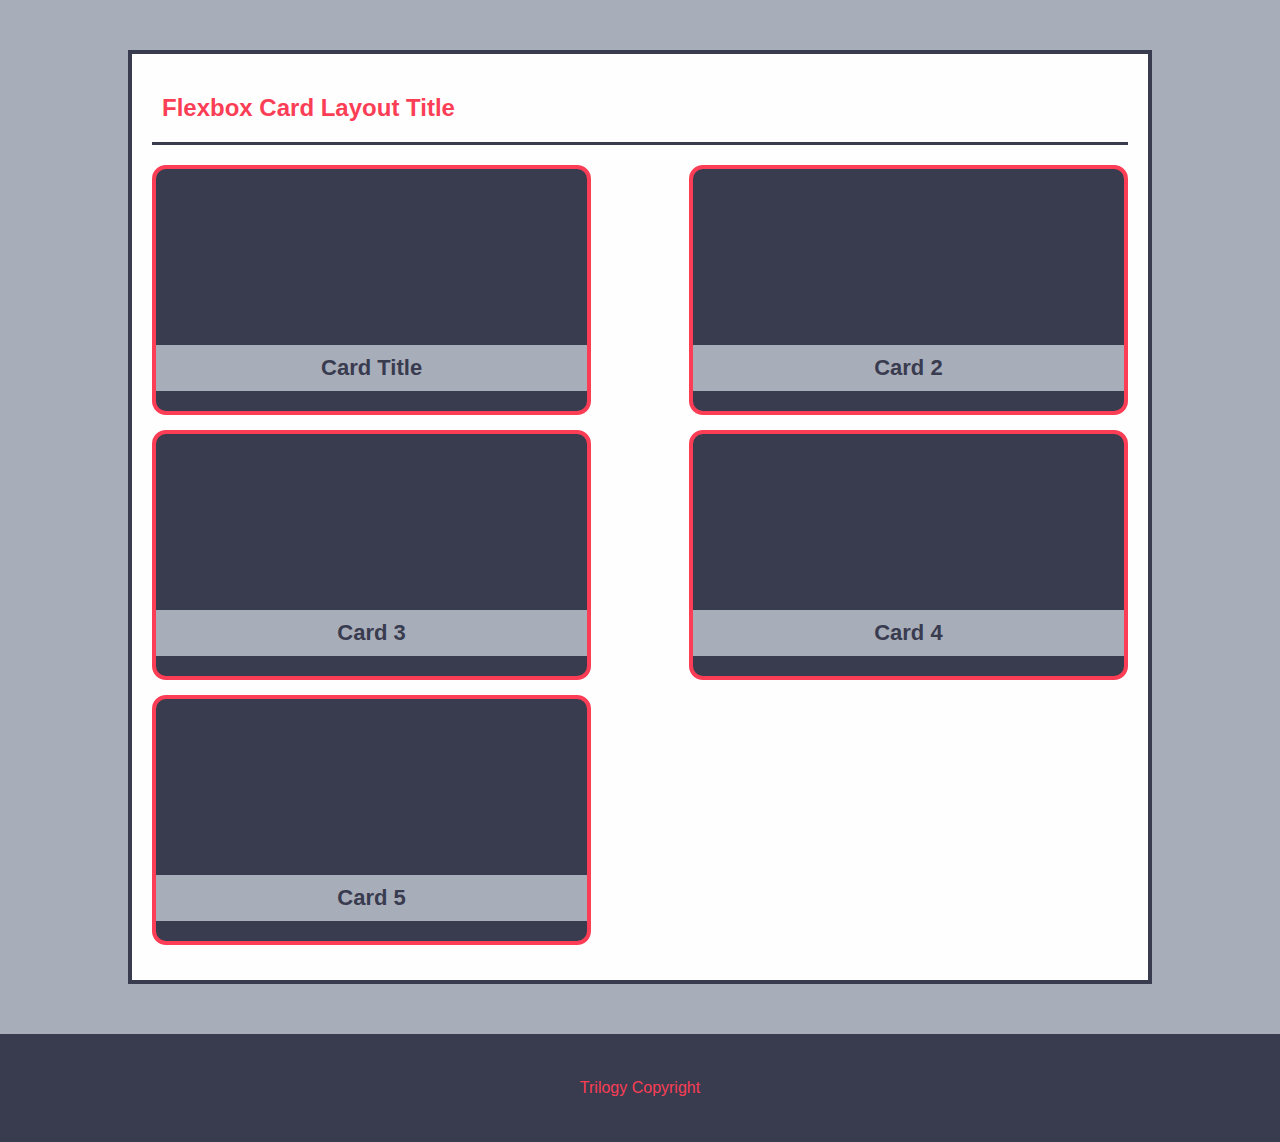
<file: css-activities/01-flexbox-cards/index.html>
<!DOCTYPE html>
<html lang="en"><head>
  <meta charset="UTF-8">
  <meta name="viewport" content="width=device-width, initial-scale=1.0">
  <meta http-equiv="X-UA-Compatible" content="ie=edge">
  <title>Flexbox Cards</title>
  <link rel="stylesheet" href="./assets/css/style.css">
</head>

<body>
  <main>
    <h2>Flexbox Card Layout Title</h2>
    <div class="flex-container">
      <div class="flex-item">
        <span>Card Title</span>
      </div>
      <div class="flex-item">
        <span>Card 2</span>
      </div>
      <div class="flex-item">
        <span>Card 3</span>
      </div>
      <div class="flex-item">
        <span>Card 4</span>
      </div>
      <div class="flex-item">
        <span>Card 5</span>
      </div>
    </div>
  </main>

  <footer>
    Trilogy Copyright
  </footer>


</body></html>
</file>
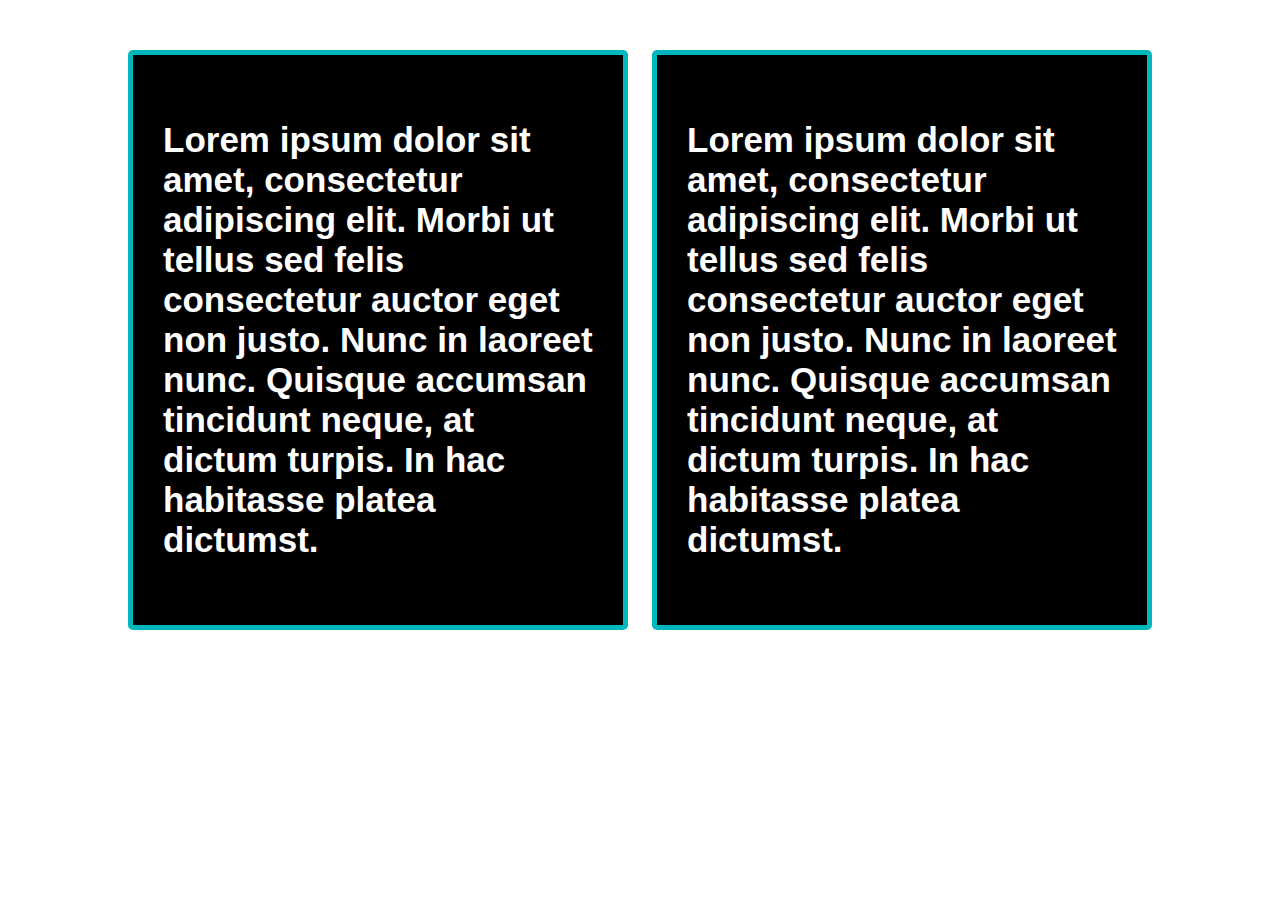
<file: css-activities/02-media-queries/index.html>
<!DOCTYPE html>
<html lang="en-us"><head>
  <meta charset="UTF-8">
  <meta name="viewport" content="width=device-width, initial-scale=1.0">
  <meta http-equiv="X-UA-Compatible" content="ie=edge">
  <link rel="stylesheet" type="text/css" href="assets/css/style.css">
</head>

<body>
  <div class="wrapper">
    <section id="main-content">
      <p>
        Lorem ipsum dolor sit amet, consectetur adipiscing elit. Morbi ut
        tellus sed felis consectetur auctor eget non justo. Nunc in laoreet
        nunc. Quisque accumsan tincidunt neque, at dictum turpis. In hac
        habitasse platea dictumst.
      </p>
    </section>

    <section id="sidebar">
      <p>
        Lorem ipsum dolor sit amet, consectetur adipiscing elit. Morbi ut
        tellus sed felis consectetur auctor eget non justo. Nunc in laoreet
        nunc. Quisque accumsan tincidunt neque, at dictum turpis. In hac
        habitasse platea dictumst.
      </p>
    </section>
  </div>


</body></html>
</file>
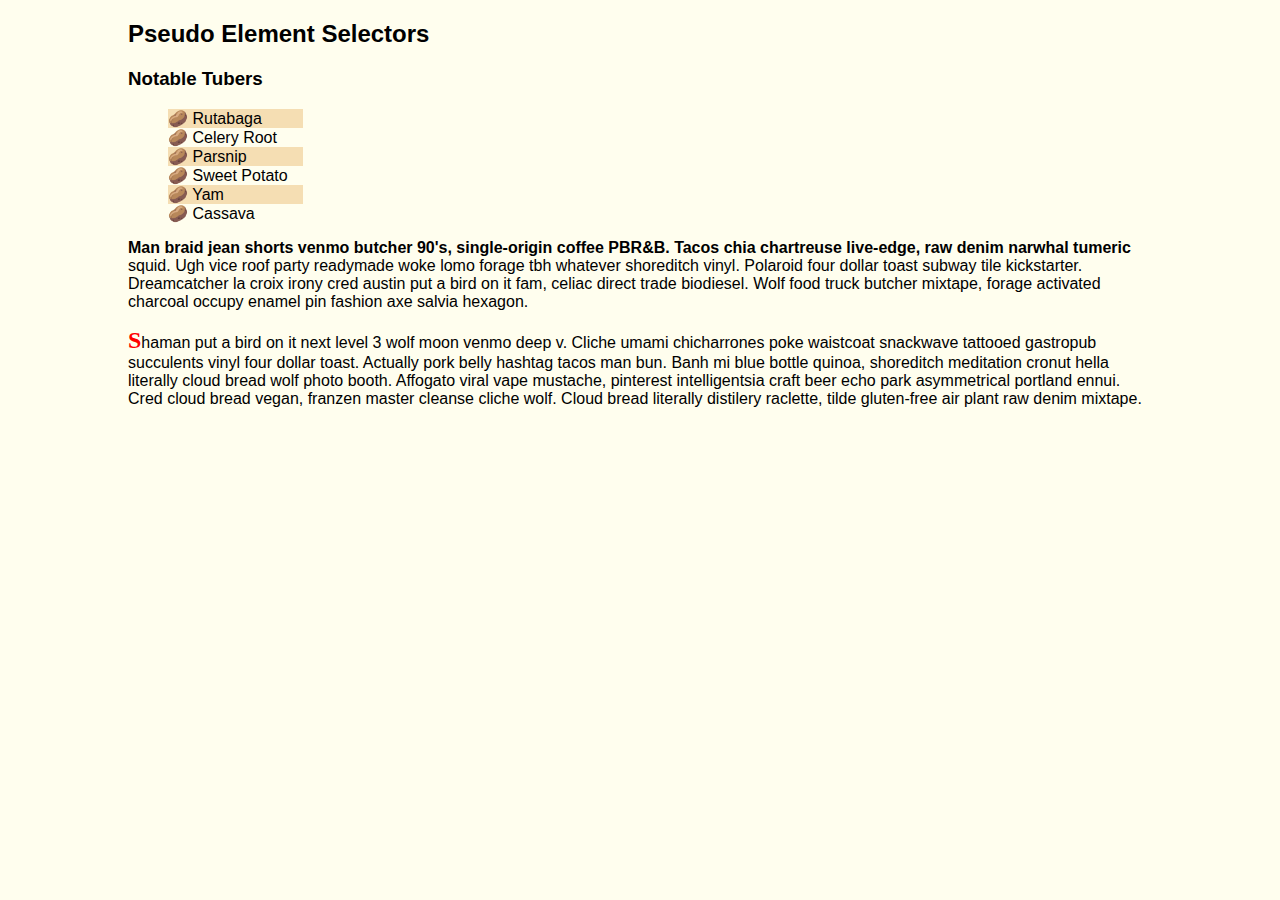
<file: css-activities/03-pseudo-classes/index.html>
<!DOCTYPE html>
<html lang="en">
  <head>
    <meta charset="UTF-8" />
    <meta name="viewport" content="width=device-width, initial-scale=1.0" />
    <meta http-equiv="X-UA-Compatible" content="ie=edge" />
    <title>Pseudo Elements & Classes</title>
    <link rel="stylesheet" href="./assets/css/style.css" />
  </head>
  <body>
    <header>
      <nav></nav>
    </header>
    <main>
      <section>
        <h2>Pseudo Element Selectors</h2>
        <h3>Notable Tubers</h3>
        <ul class="tubers">
          <li>
            <a href="#https://en.wikipedia.org/wiki/Rutabaga" target="_blank"
              >Rutabaga</a
            >
          </li>
          <li>
            <a href="#https://en.wikipedia.org/wiki/Celery_root" target="_blank"
              >Celery Root</a
            >
          </li>
          <li>
            <a href="#https://en.wikipedia.org/wiki/Parsnip" target="_blank"
              >Parsnip</a
            >
          </li>
          <li>
            <a href="#https://en.wikipedia.org/wiki/Sweet_potato" target="_blank"
              >Sweet Potato</a
            >
          </li>
          <li>
            <a href="#https://en.wikipedia.org/wiki/Yam" target="_blank">Yam</a>
          </li>
          <li>
            <a href="#https://en.wikipedia.org/wiki/Cassava" target="_blank"
              >Cassava</a
            >
          </li>
        </ul>
        <p class="intro">
          Man braid jean shorts venmo butcher 90's, single-origin coffee PBR&B.
          Tacos chia chartreuse live-edge, raw denim narwhal tumeric squid. Ugh
          vice roof party readymade woke lomo forage tbh whatever shoreditch
          vinyl. Polaroid four dollar toast subway tile kickstarter.
          Dreamcatcher la croix irony cred austin put a bird on it fam, celiac
          direct trade biodiesel. Wolf food truck butcher mixtape, forage
          activated charcoal occupy enamel pin fashion axe salvia hexagon.
        </p>
      </section>

      <section>
        <p class="conclusion">
          Shaman put a bird on it next level 3 wolf moon venmo deep v. Cliche
          umami chicharrones poke waistcoat snackwave tattooed gastropub
          succulents vinyl four dollar toast. Actually pork belly hashtag tacos
          man bun. Banh mi blue bottle quinoa, shoreditch meditation cronut
          hella literally cloud bread wolf photo booth. Affogato viral vape
          mustache, pinterest intelligentsia craft beer echo park asymmetrical
          portland ennui. Cred cloud bread vegan, franzen master cleanse cliche
          wolf. Cloud bread literally distilery raclette, tilde gluten-free air
          plant raw denim mixtape.
        </p>
      </section>
    </main>


  </body>
</html>
</file>
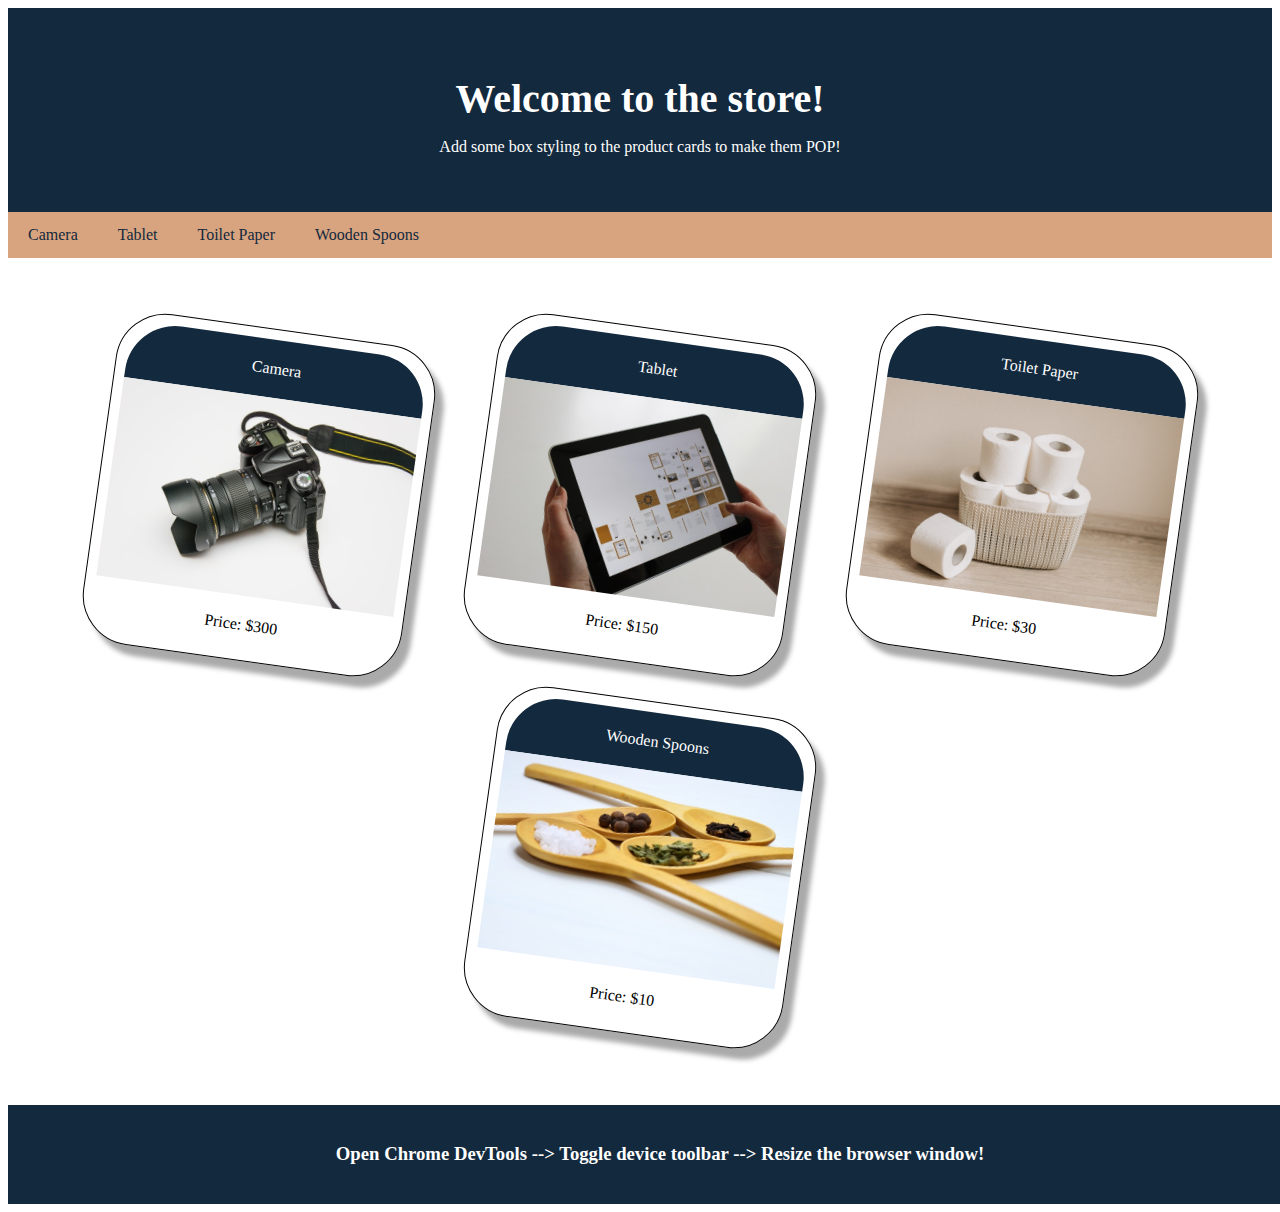
<file: css-activities/04-css-variables/index.html>
<!DOCTYPE html>
<html><head>
  <title>CSS Box Styling</title>
  <meta charset="UTF-8">
  <meta name="viewport" content="width=device-width, initial-scale=1">
  <meta http-equiv="X-UA-Compatible" content="ie=edge">

  <link rel="stylesheet" type="text/css" href="./assets/css/style.css">
</head>

<body>
  <!-- Header -->
  <header>
    <h1>Welcome to the store!</h1>
    <p>
      Add some box styling to the product cards to make them POP!
    </p>
  </header>

  <!-- Navbar -->
  <nav>
    <a href="#">Camera</a>
    <a href="#">Tablet</a>
    <a href="#">Toilet Paper</a>
    <a href="#">Wooden Spoons</a>
  </nav>

  <!-- Body -->
  <main>
    <!-- Product Cards -->
    <div class="products">
      <section class="card">
        <header>Camera</header>
        <img src="./assets/images/camera.jpg" alt="camera">
        <p>Price: $300</p>
      </section>
      <section class="card">
        <header>Tablet</header>
        <img src="./assets/images/tablet.jpg" alt="tablet">
        <p>Price: $150</p>
      </section>
      <section class="card">
        <header>Toilet Paper</header>
        <img src="./assets/images/toilet-paper.jpg" alt="toilet paper">
        <p>Price: $30</p>
      </section>
      <section class="card">
        <header>Wooden Spoons</header>
        <img src="./assets/images/wooden-spoons.jpg" alt="wooden spoons">
        <p>Price: $10</p>
      </section>
    </div>
  </main>

  <!-- Footer -->
  <footer>
    <h3>
      Open Chrome DevTools --&gt; Toggle device toolbar --&gt; Resize the browser
      window!
    </h3>
  </footer>


</body></html>
</file>
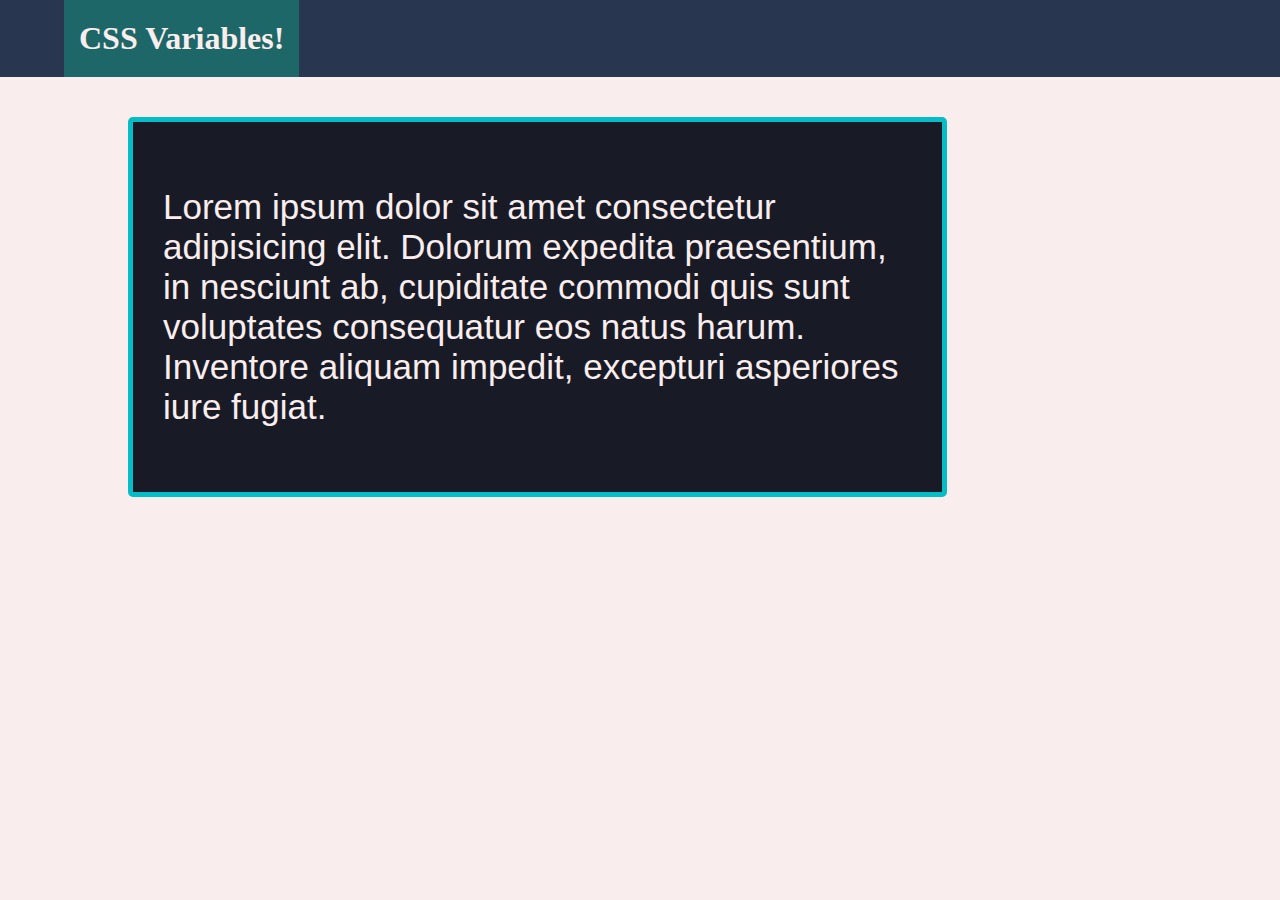
<file: css-activities/05-css-var2/index.html>
<!DOCTYPE html>
<html lang="en-us">
  <head>
    <meta charset="UTF-8" />
    <title>CSS Variables</title>
    <meta name="viewport" content="width=device-width, initial-scale=1.0">
    <meta http-equiv="X-UA-Compatible" content="ie=edge">
    <link rel="stylesheet" type="text/css" href="./assets/css/style.css" />
  </head>

  <body>
    <header>
      <div class="header-wrapper">
        <h1>
          <a href="#">CSS Variables!</a>
        </h1>
      </div>
    </header>
    <div class="wrapper">
      <section id="main-content">
        <p>
          Lorem ipsum dolor sit amet consectetur adipisicing elit. Dolorum
          expedita praesentium, in nesciunt ab, cupiditate commodi quis sunt
          voluptates consequatur eos natus harum. Inventore aliquam impedit,
          excepturi asperiores iure fugiat.
        </p>
      </section>
    </div>
  </body>
</html>
</file>
<file: css-activities/01-flexbox-cards/assets/css/style.css>
/* tells browser to fix box model calculations */
* {
  box-sizing: border-box;
}

/* gets rid of browser's margins and sets background color */
body {
  margin: 0;
  padding: 0;
  background-color: #a8adba;
  font-family: Arial, Helvetica, sans-serif;
  display: flex;
  flex-direction: column;
  min-height: 100vh;
}

/* <main> */
main {
  width: 80%;
  /* centers on page using auto for left/right */
  margin: 50px auto;
  /* adds padding so html inside has space */
  padding: 20px;
  background-color: #fefeff;
  border: 4px solid #393b4f;
}

/* targets <h2> element inside of <main> */
main h2 {
  color: #fb3e55;
  /* sets padding to 0 top, 10 right and left, and 20 bottom */
  padding: 0 10px 20px;
  border-bottom: 3px solid #393b4f;
}

.flex-container {
  /* TODO: Enter your CSS here */
    /* create flexbox */
    display: flex;
    /* instruct it to break onto next line if it runs out of space */
    flex-wrap: wrap;
    /* put all unused space between items */
    justify-content: space-between;
    width: 100%;
}

/* flex child */
.flex-item {
  /* makes each one 45%, putting 10% between each element on the page */
  width: 45%;
  /* rounded corners */
  border-radius: 14px;
  border: 4px solid #fb3e55;
  background-color: #393b4f;
  font-size: 22px;
  font-weight: bold;
  /* puts space between each one vertically */
  margin-bottom: 15px;
  /* for files in local images folder, use url('../images/file-name.jpg') */
  background-image: url('https://via.placeholder.com/1000/393b4f/fb3e55?text=Placeholder');
  /* tells background to fit box no matter what */
  background-size: cover;
  /* crops it at the center */
  background-position: center;
  /* padding top and bottom 20px, 0 for left/right */
  padding: 20px 0;
  /* sets minimum height value so there's room */
  min-height: 250px;

  /* rather than using position, use flexbox and create columns instead of rows 
  TODO: Enter your CSS here.
  */
    /* rather than use position...use flexbox and create column instead of row */
    display: flex;
    flex-direction: column;
}

/* for text area inside of flex item */
.flex-item span {
  /* TODO: Enter your CSS here */
    /* pushes element to bottom of flex item */
    margin-top: auto;
    width: 100%;
    background-color: #a8adba;
    color: #393b4f;
    padding: 10px 5px;
    text-align: center;
}

footer {
  width: 100%;
  padding: 45px 0;
  background-color: #393b4f;
  color: #fb3e55;
  margin-top: auto;
  text-align: center;
}
</file>
<file: css-activities/02-media-queries/assets/css/style.css>
:root {
  --aquamarine: aquamarine;
  --black: #272727;
}

html {
  box-sizing: border-box;
  font-family: Arial, Helvetica, sans-serif;
  font-weight: 600;
  font-size: 10px;
  color: var(--black);
  text-shadow: 0 2px 0 rgba(122, 59, 59, 0.07);
}

*,
*:before,
*:after {
  box-sizing: inherit;
}

body {
  margin: 50px;
}

.wrapper {
  width: 1024px;
  margin: 40px auto;
}

#main-content,
#sidebar {
  width: 500px;
  padding: 30px;
  display: flex;
  justify-content: center;
  align-items: center;
  border: 5px solid rgba(0, 240, 248, 0.76);
  border-radius: 5px;
  font-size: 35px;
}

#main-content {
  float: left;
  color: white;
  background: black;
}

#sidebar {
  float: right;
  color: white;
  background: black;
}

/* TODO: Add media queries for the following screen sizes */

/* Width at 1024px and below */
@media screen and (max-width: 1024px) {
  body {
    background-color: blue;
  }

  .wrapper {
    /* Box-model */
    width: 100%;
    padding: 20px;
  }

  #main-content,
  #sidebar {
    width: 100%;
  }

  #sidebar {
    margin-top: 40px;
  }
}

/* Width at 768px and below */

@media screen and (max-width: 768px) {


  body {
    background-color: red;
  }

  .wrapper {
    /* Box-model */
    width: 100%;
    padding: 20px;
  }

  #main-content,
  #sidebar {
    width: 100%;
  }

  #sidebar {
    margin-top: 40px;
  }
}

/* Width at 600px and below */
@media screen and (max-width: 600px) {
  body {
    background-color: #333;
  }

  .wrapper {
    /* Box-model */
    width: 100%;
    padding: 20px;
  }

  #main-content,
  #sidebar {
    width: 100%;
  }

  #sidebar {
    margin-top: 40px;
  }
}


/* Width at 480px and below */
@media screen and (max-width: 480px) {
  body {
    background-color: #333;
  }

  .wrapper {
    /* Box-model */
    width: 100%;
    padding: 20px;
  }

  #main-content,
  #sidebar {
    width: 100%;
  }

  #sidebar {
    margin-top: 40px;
  }
}
/* Width at 300px and below */
@media screen and (max-width: 300px) {
  body {
    background-color: #333;
  }

  .wrapper {
    /* Box-model */
    width: 100%;
    padding: 20px;
  }

  #main-content,
  #sidebar {
    width: 100%;
  }

  #sidebar {
    margin-top: 40px;
  }
}
</file>
<file: css-activities/03-pseudo-classes/assets/css/style.css>
* {
  box-sizing: border-box;
}

body {
  background: #fffeee;
  font-family: Arial, Helvetica, sans-serif;
  margin: 0;
  padding: 0;
}

section {
  padding: 0 10%;
}

a {
  color: black;
  text-decoration: none;
}

ul {
  list-style: none outside;
}

li {
  list-style: none;
  width: 135px;
}

/* Changes the style of the list items when hovering over them */
li:hover {
  color: purple;
  font-weight: 900;
  list-style-type: none;
  text-shadow: 2px 2px lightpink;
}

/* Adds a potato emoji to the list item */
li::before {
  content: '🥔';
}

/* Changes the potato to a heart */
li:hover::before {
  content: '❤️';
}

/* Gives every other list item a different background color */
li:nth-child(2n -1) {
  background-color: wheat;
}

/* Makes the first line of the first paragraph bold */
.intro::first-line {
  font-weight: 900;
}

/* Changes the style of the first letter of the second paragraph */
.conclusion::first-letter {
  font-weight: 900;
  font-size: x-large;
  color: red;
  font-family: cursive;
}
</file>
<file: css-activities/04-css-variables/assets/css/style.css>
body {
  font-size: 16px;
  display: flex;
  flex-direction: column;
  min-height: 100vh;
  justify-content: flex-start;
}

h1 {
  font-size: 2.5rem;
  margin-bottom: 10px;
}

h2 {
  font-size: 1.5rem;
  margin-bottom: 10px;
}

header {
  padding: 40px;
  text-align: center;
  background: #13293d;
  color: #fff;
}

nav {
  display: flex;
  background-color: #d8a47f;
}

nav a {
  color: #13293d;
  padding: 14px 20px;
  text-decoration: none;
  text-align: center;
}

nav a:hover {
  background-color: #fff;
}

main {
  display: flex;
  flex-wrap: wrap;
}

footer {
  width: 100%;
  bottom: 0;
  padding: 20px;
  text-align: center;
  background: #13293d;
  color: #fff;
  margin-top: auto;
}

.products {
  flex: 1;
  background-color: #fff;
  padding: 50px;
  display: flex;
  flex-wrap: wrap;
  justify-content: space-evenly;
}

.card {
  border-style: solid;
  border-width: 1px;
  border-radius: 50px;
  padding: 10px;
  flex: 0 0 300px;
  transform: rotate(8deg);
  box-shadow: 10px 10px 5px #aaaaaa;
  margin: 20px;
}

.card > header {
  border-radius: 50px 50px 0px 0px;
  padding: 20px;
}

.card > p {
  text-align: center;
}

.card > img {
  width: 100%;
}

@media screen and (max-width: 768px) {
  main,
  nav {
    flex-direction: column;
  }
}
</file>
<file: css-activities/05-css-var2/assets/css/style.css>
* {
  box-sizing: border-box;
}

:root {
  --light: #f9eded;
  --light-blue: #337eaa;
  --sapphire: #1d6768;
  --dark-blue: #29364f;
  --dark: #181b26;
}

body {
  background-color: var(--light);
  margin: 0;
  padding: 0;
  font-family: Arial, Helvetica, sans-serif;
}

h1,
h2,
h3,
h4,
h5,
h6 {
  font-family: cursive;
}

header {
  background-color: var(--dark-blue);
}

.header-wrapper {
  width: 90%;
  margin: 0 auto;
  display: flex;
  flex-wrap: wrap;
  align-items: center;
}

.header-wrapper h1 {
  margin: 0;
  background-color: var(--sapphire);
  padding: 20px 15px;
}

.header-wrapper h1 a {
  color: var(--light);
  text-decoration: none;
}

.header-wrapper nav {
  margin-left: auto;
  display: flex;
  flex-wrap: auto;
  justify-content: center;
}

.header-wrapper nav a {
  color: var(--light);
  padding: 0 15px;
  font-size: 20px;
  text-decoration: none;
  border-right: 2px solid var(--light-blue);
}

.header-wrapper nav a:last-child {
  border-right: none;
}

.wrapper {
  width: 1024px;
  margin: 40px auto;
}

#main-content {
  width: 80%;
  padding: 30px;
  display: flex;
  justify-content: center;
  align-items: center;
  border: 5px solid rgba(0, 240, 248, 0.76);
  border-radius: 5px;
  font-size: 35px;
}

#main-content {
  float: left;
  color: var(--light);
  background: var(--dark);
}
</file>
